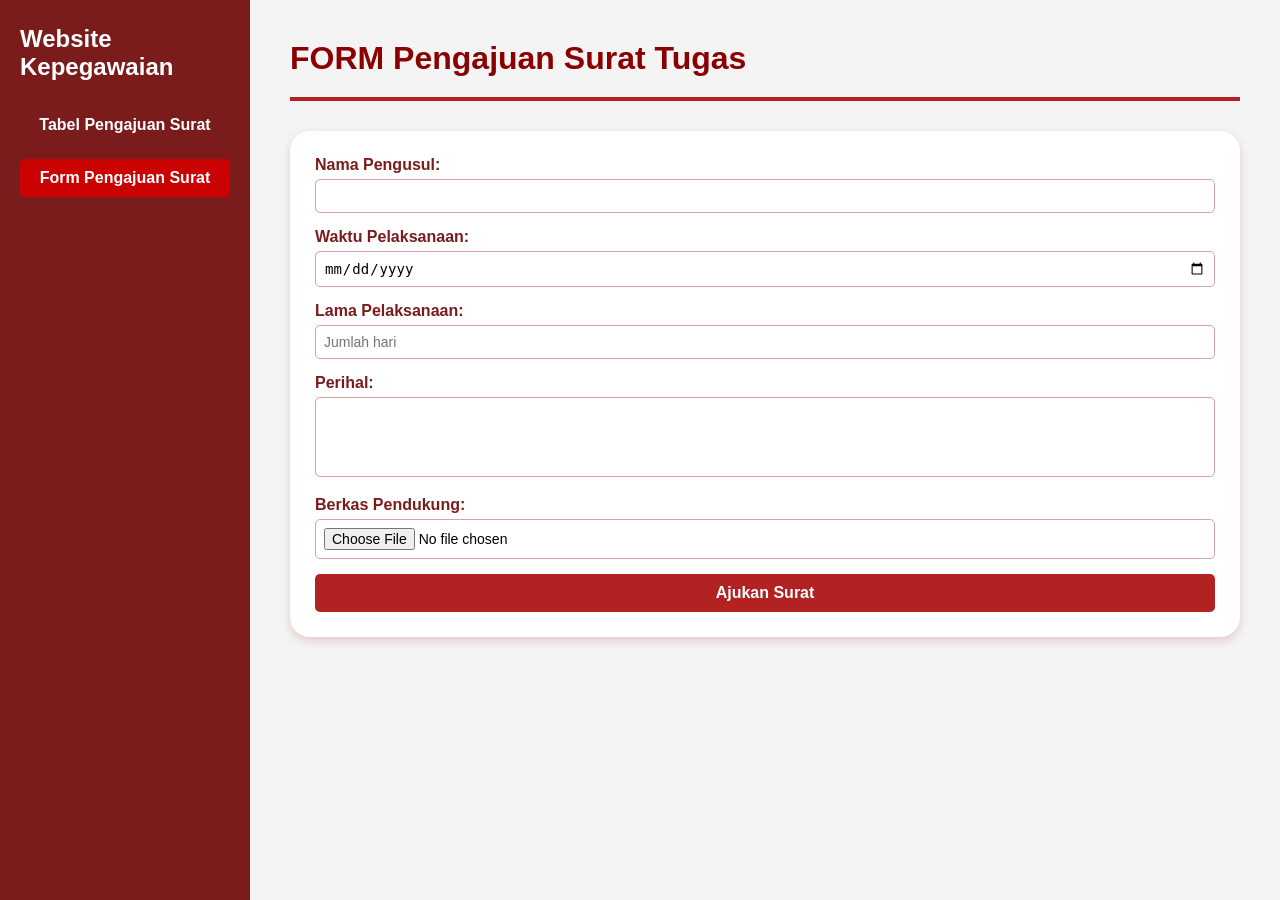
<file: pengajuan-surat-create.html>
<!DOCTYPE html>
<html lang="en">
<head>
    <meta charset="UTF-8">
    <meta name="viewport" content="width=device-width, initial-scale=1.0">
    <title>Document</title>
    <link rel="stylesheet" href="style.css">
    <script src="script.js"></script>
</head>

<body class="create-page">

    <div class="layout">

        <!-- Sidebar -->
        <aside class="sidebar">
            <h2>Website Kepegawaian</h2>
            <ul>
                <li>
                    <a href="pengajuan-surat-read.html">
                        Tabel Pengajuan Surat
                    </a>
                </li>
                <li>
                    <a href="#" class="active">
                        Form Pengajuan Surat
                    </a>
                </li>
            </ul>
        </aside>

        <!-- Main Content -->

        <div class="main-content">

            <header>
                <h1>FORM Pengajuan Surat Tugas</h1>
            </header>
            
            <hr>

            <form id="formPengajuan">
                <div>
                    <label for="namaPengusul">Nama Pengusul:</label>
                    <input type="text" id="namaPengusul" name="namaPengusul">

                    <small id="errorNama" class="error-text"></small>
                </div>

                <div>
                    <label for="waktuPelaksanaan">Waktu Pelaksanaan:</label>
                    <input type="date" id="waktuPelaksanaan" name="waktuPelaksanaan">
                </div>

                <div>
                    <label for="lamaPelaksanaan">Lama Pelaksanaan:</label>
                    <input
                        type="number"
                        id="lamaPelaksanaan"
                        name="lamaPelaksanaan"
                        min="1"
                        max="365"
                        placeholder="Jumlah hari"
                        required
                    >
                    <small id="errorLama" class="error-text"></small>
                </div>

                <div>
                    <label for="perihal">Perihal:</label>
                    <textarea id="perihal" name="perihal"></textarea>

                    <small id="errorPerihal" class="error-text"></small>
                </div>

                <div>
                    <label for="berkasPendukung">Berkas Pendukung:</label>
                    <input type="file" id="berkasPendukung" name="berkasPendukung">

                    <small id="errorBerkas" class="error-text"></small>
                </div>

                <input type="submit" value="Ajukan Surat">
            </form>

            </div>
        </div>

    </div>

</body>
</html>
</file>
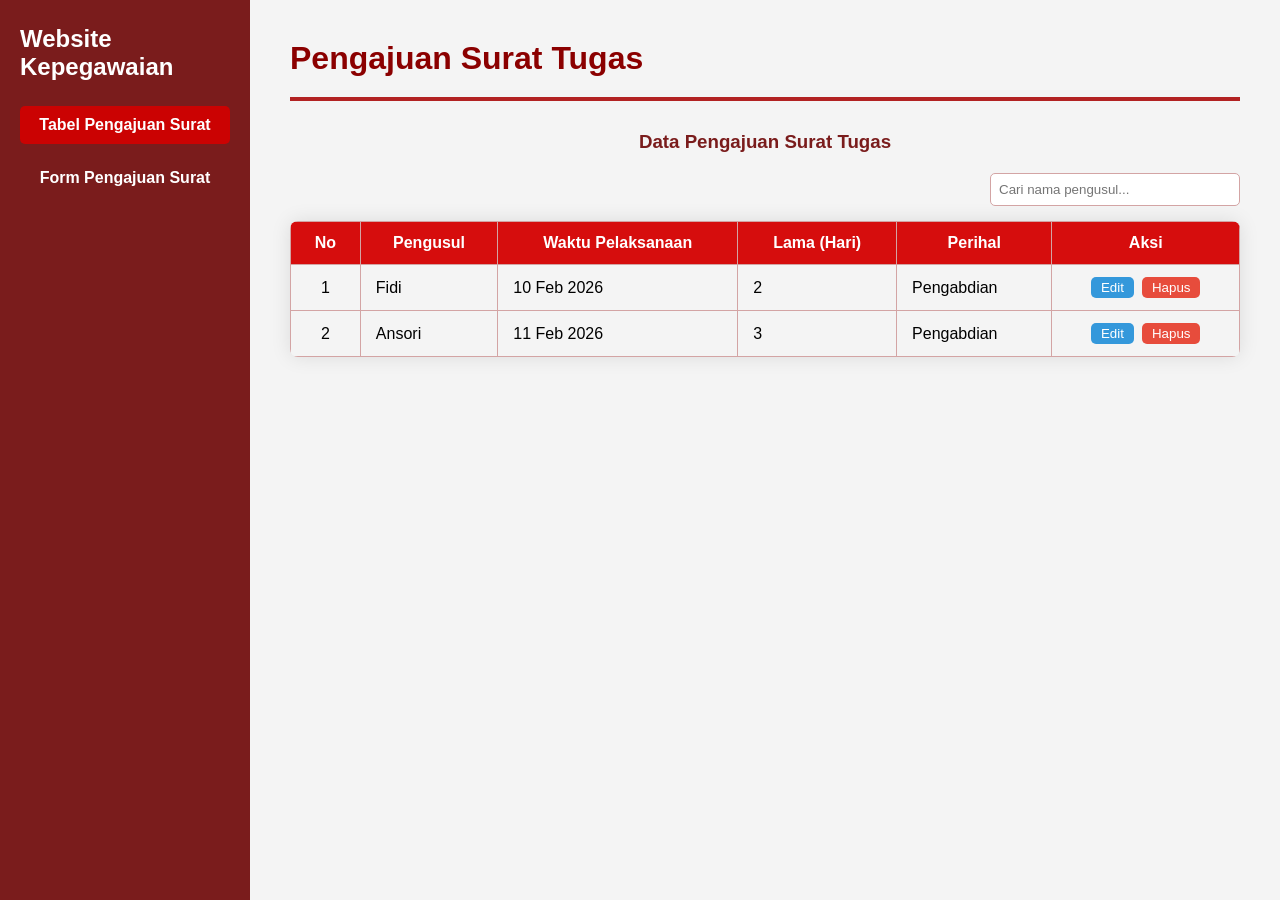
<file: pengajuan-surat-read.html>
<!DOCTYPE html>
<html lang="en">
<head>
    <meta charset="UTF-8">
    <meta name="viewport" content="width=device-width, initial-scale=1.0">
    <title>Pengajuan Surat Tugas</title>
    <link rel="stylesheet" href="style.css">
    <script src="script.js"></script>    
</head>
<body class ="read-page">

    <div class="layout">

        <!-- Sidebar -->
        <aside class="sidebar">
            <h2>Website Kepegawaian</h2>
            <ul>
                <li>
                    <a href="#" class="active">
                        Tabel Pengajuan Surat
                    </a>
                </li>
                <li>
                    <a href="pengajuan-surat-create.html">
                        Form Pengajuan Surat
                    </a>
                </li>
            </ul>
        </aside>

        <!-- Main Content -->
        <div class="main-content">

            <header>
                <h1>Pengajuan Surat Tugas</h1>
            </header>
            
            <hr>
            
            <h3 align="center">Data Pengajuan Surat Tugas</h3>

            <div class="search-container">
                <input type="text" id="searchInput" onkeyup="searchTable()" placeholder="Cari nama pengusul..." >
            </div>

            <table class="styled-table">
                <thead>
                    <tr>
                        <th>No</th>
                        <th>Pengusul</th>
                        <th>Waktu Pelaksanaan</th>
                        <th>Lama (Hari)</th>
                        <th>Perihal</th>
                        <th>Aksi</th>
                    </tr>
                </thead>
                <tbody>
                    <tr>
                        <td>1</td>
                        <td>Fidi</td>
                        <td>10 Feb 2026</td>
                        <td>2</td>
                        <td>Pengabdian</td>
                        <td>
                            <div class="action-buttons">
                                <a href="pengajuan-surat-create.html"><button class="btn-edit" onclick=" return handleEdit(1)">Edit</button></a>
                                <button class="btn-delete" onclick="handleDelete(1)">Hapus</button>
                            </div>
                        </td>
                    </tr>
                    <tr>
                        <td>2</td>
                        <td>Ansori</td>
                        <td>11 Feb 2026</td>
                        <td>3</td>
                        <td>Pengabdian</td>
                        <td>
                            <div class="action-buttons">
                                <a href="pengajuan-surat-create.html"><button class="btn-edit" onclick=" return handleEdit(2)">Edit</button></a>
                                <button class="btn-delete" onclick="handleDelete(2)">Hapus</button>
                            </div>
                        </td>
                    </tr>
                </tbody>
            </table>
        </div>
    </div>
     
</body>
</html>
</file>
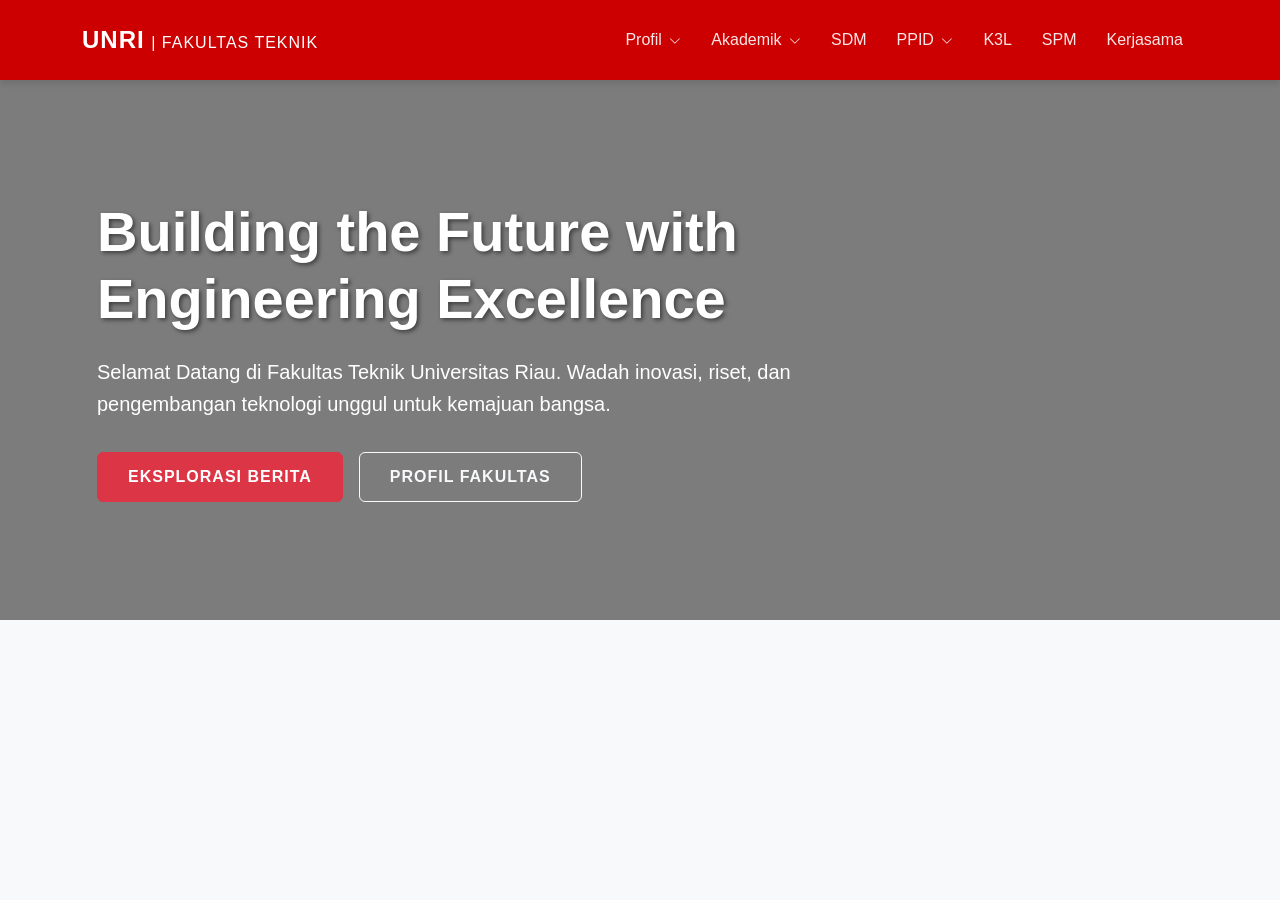
<file: UTS_PraktikumDPW.html>
<!DOCTYPE html>
<html lang="id">
<head>
    <meta charset="UTF-8">
    <meta name="viewport" content="width=device-width, initial-scale=1.0">
    <title>Re-desain FT UNRI</title>
    
    <link href="https://cdn.jsdelivr.net/npm/bootstrap@5.3.0/dist/css/bootstrap.min.css" rel="stylesheet">
    <link rel="stylesheet" href="https://cdn.jsdelivr.net/npm/bootstrap-icons@1.11.1/font/bootstrap-icons.css">

    <style>
        :root {
            --unri-red: #cc0000;
            --unri-dark: #a30000;
        }
        
        body { 
            background-color: #f8f9fa; 
            font-family: 'Segoe UI', Tahoma, Geneva, Verdana, sans-serif;
            margin: 0;
            padding: 0;
        }

        /* --- STYLING NAVBAR & DROPDOWN --- */
        .navbar-unri {
            background-color: var(--unri-red);
            box-shadow: 0 4px 6px rgba(0,0,0,0.1);
            z-index: 1030; /* Memastikan navbar di atas hero */
        }
        .navbar-unri .navbar-brand {
            font-weight: 800;
            letter-spacing: 1px;
        }
        .navbar-unri .nav-link {
            color: rgba(255,255,255,0.9) !important;
            font-weight: 500;
            margin: 0 5px;
            transition: 0.3s;
            padding: 20px 10px !important; /* Padding disesuaikan agar menempel */
        }
        .navbar-unri .nav-link:hover {
            color: #fff !important;
        }
        
        /* Dropdown Styling - Paksa Menempel */
        .dropdown-toggle::after { display: none !important; }
        .nav-link .bi-chevron-down {
            transition: transform 0.3s ease;
            display: inline-block;
            font-size: 0.75rem;
            margin-left: 3px;
        }
        
        .dropdown-menu {
            border: none;
            border-radius: 0 0 8px 8px;
            box-shadow: 0 10px 30px rgba(0,0,0,0.5);
            padding: 10px 0;
            border-top: 3px solid var(--unri-dark);
            max-height: 80vh; 
            overflow-y: auto; 
            
            /* Kode Paksa Menempel Bawah Navbar */
            position: absolute !important;
            top: 100% !important;
            margin-top: 0 !important;
            transform: none !important;
            display: none;
        }

        .dropdown-item {
            padding: 10px 20px;
            font-size: 0.95rem;
            color: #444;
            border-bottom: 1px solid #f1f1f1;
            transition: 0.2s;
        }
        .dropdown-item:last-child { border-bottom: none; }
        .dropdown-item:hover {
            background-color: #f8f9fa;
            color: var(--unri-red);
            padding-left: 25px; 
        }

        /* Hover Effect Desktop */
        @media (min-width: 992px) {
            .navbar-expand-lg .nav-item.dropdown:hover .dropdown-menu { 
                display: block; 
            }
            .navbar-expand-lg .nav-item.dropdown:hover .bi-chevron-down { 
                transform: rotate(180deg); 
            }
        }

        /* --- STYLING HERO SECTION --- */
        .hero-section {
            position: relative;
            height: 60vh; 
            min-height: 500px;
            background: url('https://i.ytimg.com/vi/GqMWWsQhznU/maxresdefault.jpg') no-repeat center center;
            background-size: cover;
            display: flex;
            align-items: center;
            color: white;
            background-attachment: fixed;
        }

        .hero-overlay {
            position: absolute;
            top: 0;
            left: 0;
            width: 100%;
            height: 100%;
            background: rgba(0, 0, 0, 0.5); 
            backdrop-filter: blur(1.5px);
            z-index: 1;
        }

        .hero-content {
            position: relative;
            z-index: 2;
            max-width: 800px;
            padding-left: 15px;
        }

        .hero-content h1 {
            font-size: 3.5rem;
            font-weight: 800;
            margin-bottom: 1.5rem;
            text-shadow: 2px 2px 4px rgba(0,0,0,0.5);
        }

        .hero-content p {
            font-size: 1.25rem;
            margin-bottom: 2rem;
            line-height: 1.6;
        }

        .btn-hero {
            padding: 12px 30px;
            font-weight: 600;
            text-transform: uppercase;
            letter-spacing: 1px;
        }

        @media (max-width: 768px) {
            .hero-content h1 { font-size: 2.5rem; }
        }
    </style>
</head>
<body>

    <nav class="navbar navbar-expand-lg navbar-unri sticky-top">
        <div class="container">
            <a class="navbar-brand text-white" href="#">
                <span class="fs-4">UNRI</span> <span class="fs-6 fw-normal">| FAKULTAS TEKNIK</span>
            </a>
            <button class="navbar-toggler border-white" type="button" data-bs-toggle="collapse" data-bs-target="#navbarNav">
                <span class="navbar-toggler-icon" style="filter: invert(1);"></span>
            </button>
            <div class="collapse navbar-collapse" id="navbarNav">
                <ul class="navbar-nav ms-auto">
                    <li class="nav-item dropdown">
                        <a class="nav-link dropdown-toggle" href="#" id="navbarDropdownProfil">
                            Profil <i class="bi bi-chevron-down"></i>
                        </a>
                        <ul class="dropdown-menu">
                            <li><a class="dropdown-item" href="#">Sejarah</a></li>
                            <li><a class="dropdown-item" href="#">Struktur Organisasi</a></li>
                            <li><a class="dropdown-item" href="#">Visi dan Misi</a></li>
                            <li><a class="dropdown-item" href="#">Tujuan</a></li>
                            <li><a class="dropdown-item" href="#">Pimpinan</a></li>
                            <li><a class="dropdown-item" href="#">Sambutan Dekan</a></li>
                            <li><a class="dropdown-item" href="#">Akreditasi</a></li>
                        </ul>
                    </li>
                    <li class="nav-item dropdown">
                        <a class="nav-link dropdown-toggle" href="#" id="navbarDropdownAkademik">
                            Akademik <i class="bi bi-chevron-down"></i>
                        </a>
                        <ul class="dropdown-menu">
                            <li><a class="dropdown-item" href="#">Kalender Akademik</a></li>
                            <li><a class="dropdown-item" href="#">Peraturan Terkait</a></li>
                            <li><a class="dropdown-item" href="#">Pedoman Akademik</a></li>
                            <li><a class="dropdown-item" href="#">SOP Akademik</a></li>
                            <li><a class="dropdown-item" href="#">Jurusan Teknik Mesin</a></li>
                            <li><a class="dropdown-item" href="#">Jurusan Teknik Elektro</a></li>
                            <li><a class="dropdown-item" href="#">Jurusan Arsitektur</a></li>
                            <li><a class="dropdown-item" href="#">Jurusan Teknik Sipil</a></li>
                            <li><a class="dropdown-item" href="#">Jurusan Teknik Kimia</a></li>
                        </ul>
                    </li>
                    <li class="nav-item"><a class="nav-link" href="#">SDM</a></li>
                    <li class="nav-item dropdown">
                        <a class="nav-link dropdown-toggle" href="#" id="navbarDropdownPPID">
                            PPID <i class="bi bi-chevron-down"></i>
                        </a>
                        <ul class="dropdown-menu">
                            <li><a class="dropdown-item" href="#">Profil Singkat</a></li>
                            <li><a class="dropdown-item" href="#">Gambaran Umum</a></li>
                            <li><a class="dropdown-item" href="#">Struktur Organisasi</a></li>
                            <li><a class="dropdown-item" href="#">Surat Keputusan</a></li>
                            <li><a class="dropdown-item" href="#">Tugas dan Tanggung Jawab</a></li>
                            <li><a class="dropdown-item" href="#">Visi dan Misi</a></li>
                            <li><a class="dropdown-item" href="#">SOP PPID</a></li>
                            <li><a class="dropdown-item" href="#">Layanan Terkait</a></li>
                            <li><a class="dropdown-item" href="#">Layanan Informasi</a></li>
                            <li><a class="dropdown-item" href="#">Informasi Wajib Berkala</a></li>
                            <li><a class="dropdown-item" href="#">Informasi Tersedia Setiap Saat</a></li>
                            <li><a class="dropdown-item" href="#">Daftar Informasi Publik Online</a></li>
                            <li><a class="dropdown-item" href="#">Formulir Permohonan dan Keberatan</a></li>
                        </ul>
                    </li>
                    <li class="nav-item"><a class="nav-link" href="#">K3L</a></li>
                    <li class="nav-item"><a class="nav-link" href="#">SPM</a></li>
                    <li class="nav-item"><a class="nav-link" href="#">Kerjasama</a></li>
                </ul>
            </div>
        </div>
    </nav>

    <section class="hero-section">
        <div class="hero-overlay"></div>
        <div class="container">
            <div class="hero-content">
                <h1>Building the Future with Engineering Excellence</h1>
                <p>
                    Selamat Datang di Fakultas Teknik Universitas Riau. Wadah inovasi, riset, dan pengembangan teknologi unggul untuk kemajuan bangsa.
                </p>
                <div class="d-flex gap-3">
                    <a href="#" class="btn btn-danger btn-hero">Eksplorasi Berita</a>
                    <a href="#" class="btn btn-outline-light btn-hero">Profil Fakultas</a>
                </div>
            </div>
        </div>
    </section>

    <script src="https://cdn.jsdelivr.net/npm/bootstrap@5.3.0/dist/js/bootstrap.bundle.min.js"></script>
</body>
</html>
</file>
<file: style.css>
/* Variabel dan reset */
:root {
    --primary-red: #7a1c1c;
    --hover-red: #cb0202;
    --light-red: #b22222;
    --bg-gray: #f4f4f4;
    --border-color: #d3a4a4;
    --white: #ffffff;
}

* {
    margin: 0;
    padding: 0;
    box-sizing: border-box;
}

body {
    font-family: Arial, sans-serif;
    background-color: var(--bg-gray);
}

/* Global layout */
.layout {
    display: flex;
    min-height: 100vh;
}

.sidebar {
    width: 250px;
    background-color: var(--primary-red);
    padding: 25px 20px;
    color: var(--white);
}

.sidebar h2 { margin-bottom: 25px; }
.sidebar ul { list-style: none; }

.sidebar a {
    display: block;
    text-decoration: none;
    text-align: center;
    color: var(--white);
    padding: 10px;
    border-radius: 5px;
    font-weight: bold;
    margin-bottom: 15px;
}

.sidebar a:hover, 
.sidebar .active {
    background-color: var(--hover-red);
}

.main-content {
    flex: 1;
    padding: 40px;
}

header h1 {
    color: #8b0000;
    font-family: 'Segoe UI', sans-serif;
    margin-bottom: 20px;
}

hr {
    height: 4px;
    background-color: var(--light-red);
    border: none;
    margin-bottom: 30px;
}

/* styles khusus halaman create */
.create-page form {
    background-color: var(--white);
    padding: 25px;
    border-radius: 20px;
    max-width: 1200px; 
    box-shadow: 0 4px 10px rgba(178, 34, 34, 0.2);
}

.create-page form div {
    margin-bottom: 15px;
}

.create-page label {
    display: block;
    margin-bottom: 5px;
    font-weight: bold;
    color: var(--primary-red);
}

.create-page input[type="text"],
.create-page input[type="date"],
.create-page input[type="file"],
.create-page textarea {
    width: 100%;
    padding: 8px;
    border: 1px solid var(--border-color);
    border-radius: 5px;
    font-size: 14px;
}

.create-page textarea {
    resize: none;
    min-height: 80px;
}

.create-page input:focus,
.create-page textarea:focus {
    border-color: var(--primary-red);
    outline: none;
    box-shadow: 0 0 5px rgba(178, 34, 34, 0.3);
}

.create-page input[type="submit"] {
    background-color: var(--light-red);
    color: var(--white);
    border: none;
    padding: 10px;
    width: 100%;
    border-radius: 5px;
    font-weight: bold;
    font-size: 16px;
}

.create-page input[type="submit"]:hover {
    background-color: var(--hover-red);
    cursor: pointer;
}

.create-page .error-text {
    color: var(--hover-red);
    font-size: 12px;
    margin-top: 4px;
    display: block; 
}   

.create-page .input-error {
    border-color: var(--hover-red) !important;
}

.create-page input[type="number"] {
    width: 100%;
    padding: 8px;
    border: 1px solid #d3a4a4;
    border-radius: 5px;
    font-size: 14px; 
}

/* styles khusus halaman read */

.read-page .search-container {
    margin-bottom: 15px;
    text-align: right;
}

.read-page .search-container input[type="text"] {
    padding: 8px;
    width: 250px;
    border-radius: 5px;
    border: 1px solid var(--border-color);
}

.read-page .search-container input[type="text"]:focus {
    border-color: var(--primary-red);
    outline: none;
    box-shadow: 0 0 5px rgba(178, 34, 34, 0.3);
}

.read-page .styled-table {
    width: 100%;
    border-collapse: collapse;
    box-shadow: 0 0 20px rgba(0, 0, 0, 0.1);
    border-radius: 8px;
    overflow: hidden;
    padding: 20px;
}

.read-page .styled-table thead tr {
    background-color: #d60d0d; 
    color: var(--white);
}

.read-page .styled-table td,
.read-page .styled-table th {
    padding: 12px 15px;
    border: 1px solid var(--border-color);
}

.read-page .styled-table tbody td:first-child {
    text-align: center;
}

.read-page .action-buttons {
    display: flex;
    gap: 8px;
    align-items: center;
    justify-content: center;
}

.read-page .btn-edit,
.read-page .btn-delete { 
    border: none;
    border-radius: 5px; 
    color: var(--white);
    padding: 3px 10px; 
}

.read-page .btn-edit { 
    background-color: #3498db;
}

.read-page .btn-delete { 
    background-color: #e74c3c; 
    
}

.read-page h3 {
    color: var(--primary-red);
    margin-bottom: 20px;
    text-align: center;
}
</file>
